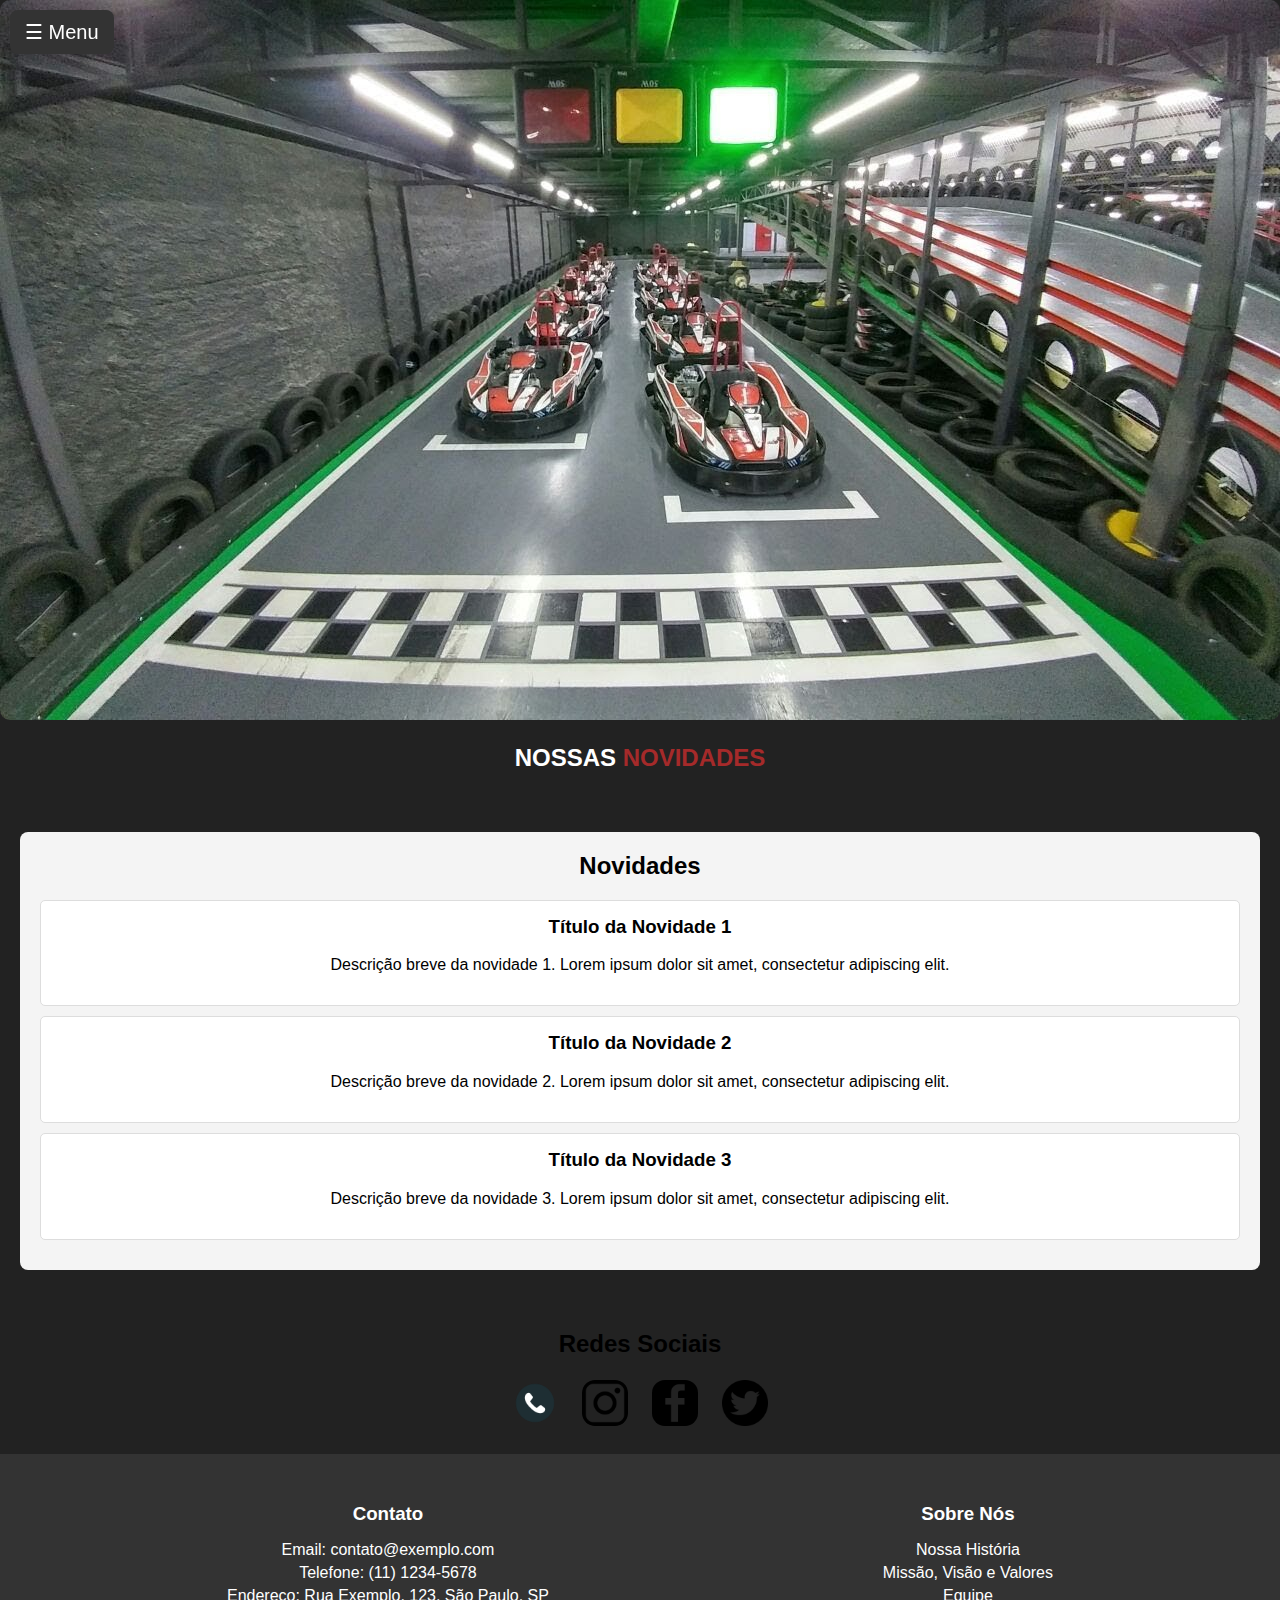
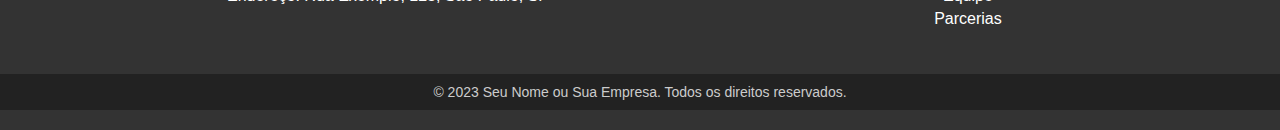
<file: index.html>
<!DOCTYPE html>
<html lang="pt-BR">
<head>
    <meta charset="UTF-8">
    <meta name="viewport" content="width=device-width, initial-scale=1.0">
    <title>Home</title>
    <link rel="icon" href="./image/haltere.png">
    <link rel="stylesheet" href="styles.css">
</head>
<body>
    <!-- Navbar Lateral -->
    <div id="myNavbar" class="navbar">
        <a href="./index.html" class="styles-links-nav-bar">Inicio</a>
        <a href="./nossosatletas.html" class="styles-links-nav-bar">Atletas</a>
        <a href="./contact.html" class="styles-links-nav-bar">Contato</a>
        <a href="./nossotime.html" class="styles-links-nav-bar">Professores</a>
        <div class="icon-whats">
            <a href="https://www.instagram.com.br"><img src="./image/instagram.png" alt="gif" class="icon-whats-img"></a>
            <a href="https://facebook.com.br"><img src="./image/twitter.png" alt="gif" class="icon-whats-img"></a>
        </div>
    </div>

    <button class="open-btn" onclick="toggleNav()">&#9776; Menu</button>

    <!-- Banner -->
    <div>
        <img src="./image/dica-de-pilotagem-de-kart-.jpg" alt="Banner" class="img-Baner">
    </div>

    <div id="content" class="content">
        <h2>NOSSAS <span id="parte2" class="parte2">NOVIDADES</span></h2>

        <!-- Parte das Novidades -->
        <main>
            <section id="novidades">
                <h2>Novidades</h2>
                <div class="novidade">
                    <h3>Título da Novidade 1</h3>
                    <p>Descrição breve da novidade 1. Lorem ipsum dolor sit amet, consectetur adipiscing elit.</p>
                </div>
                <div class="novidade">
                    <h3>Título da Novidade 2</h3>
                    <p>Descrição breve da novidade 2. Lorem ipsum dolor sit amet, consectetur adipiscing elit.</p>
                </div>
                <div class="novidade">
                    <h3>Título da Novidade 3</h3>
                    <p>Descrição breve da novidade 3. Lorem ipsum dolor sit amet, consectetur adipiscing elit.</p>
                </div>
            </section>
        </main>

        <h2 style="text-align: center; color: rgb(0, 0, 0);">Redes Sociais</h2>

        <h2 class="icon-whats">
            <a href="https://api.whatsapp.com/send?phone=5524981463685&text=Bem vindo, sou um dos criadores do site modelo, caso tenha interesse entre em contato......"><img src="./image/telefone.png" alt="gif" class="icon-whats-img"></a>
            <a href="https://www.instagram.com"><img src="./image/instagram.png" alt="gif" class="icon-whats-img"></a>
            <a href="www.facebook.com/"><img src="./image/logo-do-facebook.png" alt="gif" class="icon-whats-img"></a>
            <a href="https://x.com/?lang=pt-br"><img src="./image/twitter.png" alt="gif" class="icon-whats-img"></a>
        </h2>

        <!-- Rodapé da Página -->
        <footer>
            <div class="footer-container">
                <div class="footer-section">
                    <h3>Contato</h3>
                    <ul>
                        <li>Email: contato@exemplo.com</li>
                        <li>Telefone: (11) 1234-5678</li>
                        <li><a href="https://www.google.com.br/maps/preview">Endereço: Rua Exemplo, 123, São Paulo, SP</a></li>
                    </ul>
                </div>
                <div class="footer-section">
                    <h3>Sobre Nós</h3>
                    <ul>
                        <li><a href="#">Nossa História</a></li>
                        <li><a href="#">Missão, Visão e Valores</a></li>
                        <li><a href="./nossotime.html">Equipe</a></li>
                        <li><a href="./parcerias.html">Parcerias</a></li>
                    </ul>
                </div>
            </div>
            <div class="footer-copyright">
                &copy; 2023 Seu Nome ou Sua Empresa. Todos os direitos reservados.
            </div>
        </footer>
    </div>

    <script src="./menu.js"></script>
</body>
</html>
</file>
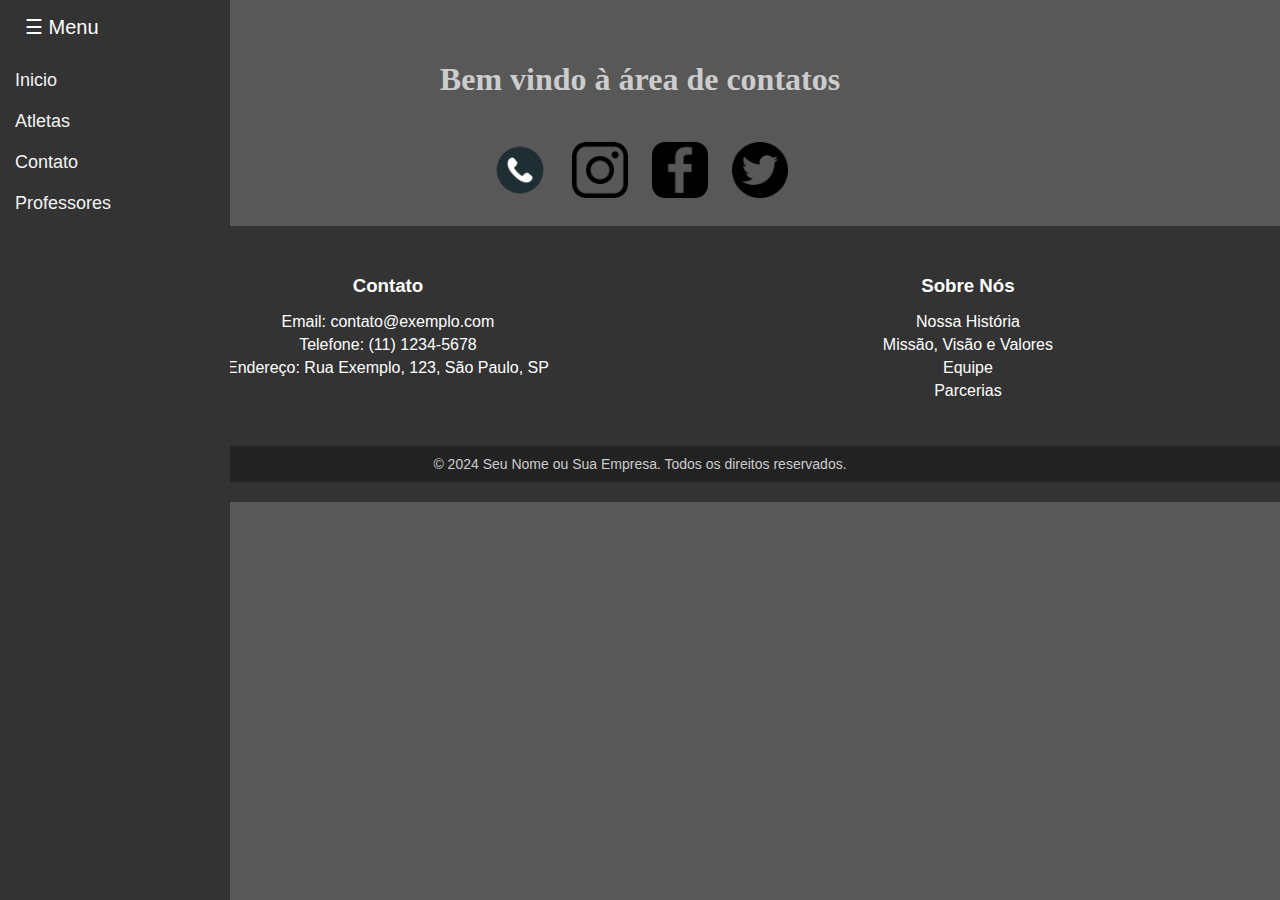
<file: contact.html>
<!DOCTYPE html>
<html lang="pt-BR">
<head>
    <meta charset="UTF-8">
    <meta name="viewport" content="width=device-width, initial-scale=1.0">
    <title>contatos</title>
    <link rel="stylesheet" href="./contato.css">
    <link rel="icon" href="./image/haltere.png">
</head>
<body>
    <div id="myNavbar" class="navbar">
        <a href="./index.html" class="styles-links-nav-bar">Inicio</a>
        <a href="./nossosatletas.html" class="styles-links-nav-bar">Atletas</a>
        <a href="./contact.html" class="styles-links-nav-bar">Contato</a>
        <a href="./nossotime.html" class="styles-links-nav-bar">Professores</a>
    </div>       
    <button class="open-btn-menu" onclick="toggleNav()">&#9776; Menu</button>

    <div class="container">

    </div>
    

    <div class="inicio">
        <h1>Bem vindo à área de contatos</h1>
    </div>

    <h2 class="icon-whats"> 
        <a href="https://api.whatsapp.com/send?phone=5511999999999&text=%20Bem vindo, AcademiaFenix BP em que podemos te ajudar"><span><img src="./image/telefone.png" alt="gif" a class="icon-whats-img"></span>
        </a>
        <a href="https://www.instagram.com"><span><img src="./image/instagram.png" alt="gif" a class="icon-whats-img"></span>

        <a href="www.facebook.com/"><span><img src="./image/logo-do-facebook.png" alt="gif" a class="icon-whats-img"></span>
        </a>
        <a href="https://x.com/?lang=pt-br"><span><img src="./image/twitter.png" alt="gif" a class="icon-whats-img"></span>
        </a>
    </h2>

    <footer>
        <div class="footer-container">
            <div class="footer-section">
                <h3>Contato</h3>
                <ul>
                    <li>Email: contato@exemplo.com</li>
                    <li>Telefone: (11) 1234-5678</li>
                    <li><a href="https://www.google.com.br/maps/preview">Endereço: Rua Exemplo, 123, São Paulo, SP</a></li>
                </ul>
            </div>
            <div class="footer-section">
                <h3>Sobre Nós</h3>
                <ul>
                    <li><a href="#">Nossa História</a></li>
                    <li><a href="#">Missão, Visão e Valores</a></li>
                    <li><a href="nossotime.html">Equipe</a></li>
                    <li><a href="#">Parcerias</a></li>
                </ul>
            </div>
        </div>
            <div class="footer-copyright">
                &copy; 2024 Seu Nome ou Sua Empresa. Todos os direitos reservados.
            </div>
    </footer>
    <script src="./menu.js"></script>
</body>
</html>
</file>
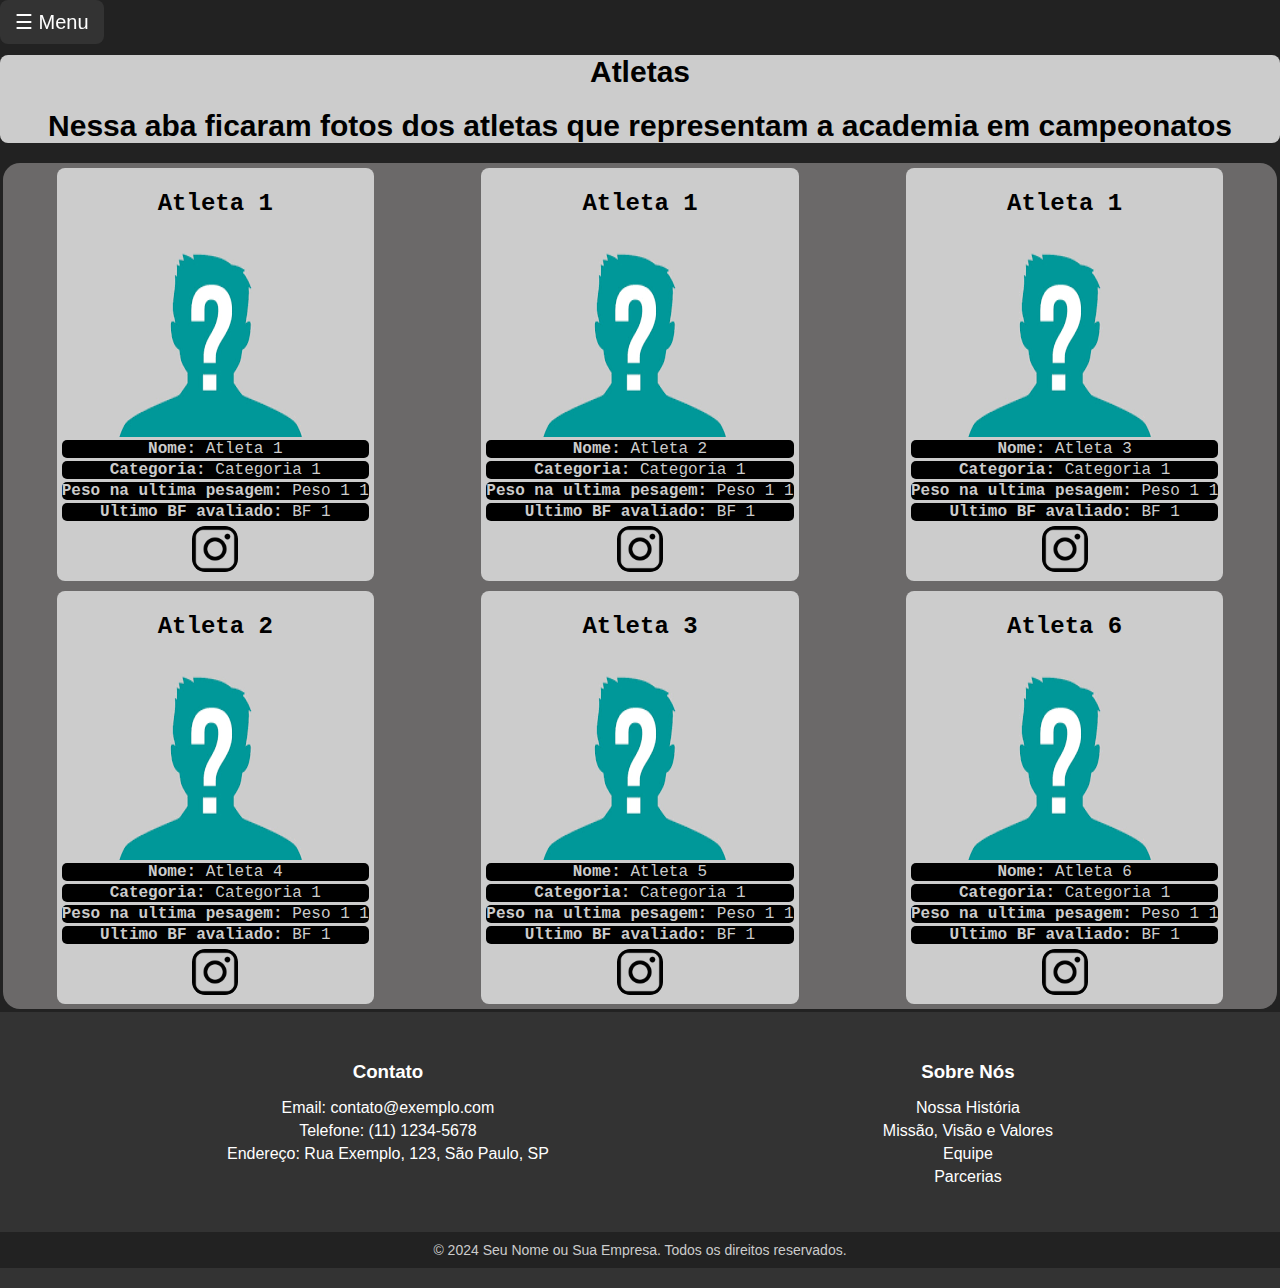
<file: nossosatletas.html>
<!DOCTYPE html>
<html lang="pt-BR">
<head>
    <meta charset="UTF-8">
    <meta name="viewport" content="width=device-width, initial-scale=1.0">
    <title>Nossos Atletas</title>
    <link rel="icon" href="./image/haltere.png">
    <link rel="stylesheet" href="style-nossosatletas.css">
</head>
<body>

     <!-- Navbar Lateral -->
     <div id="myNavbar" class="navbar">
        <a href="./index.html" class="styles-links-nav-bar">Inicio</a>
        <a href="./nossosatletas.html" class="styles-links-nav-bar">Atletas</a>
        <a href="./contact.html" class="styles-links-nav-bar">Contato</a>
        <a href="./nossotime.html" class="styles-links-nav-bar">Professores</a>
        <div class="icon-whats">
            <a href="https://www.instagram.com.br"><img src="./image/instagram.png" alt="gif" class="icon-whats-img"></a>
            <a href="https://facebook.com.br"><img src="./image/twitter.png" alt="gif" class="icon-whats-img"></a>
        </div>
    </div>

    <button class="open-btn" onclick="toggleNav()">&#9776; Menu</button>
        
    <div class="nossosAtletas">
        <div class="apresentacao">
            <h1>Atletas</h1>
            <h1>Nessa aba ficaram fotos dos atletas que representam a academia em campeonatos</h1>
        </div>

        <div class="atletas">

            <div class="content-atleta">
                <h2>Atleta 1</h2>
                <img class="atleta" src="./image/professorteste.png">
                <p><Strong>Nome: </Strong> Atleta 1</p>
                <p><Strong>Categoria: </Strong> Categoria 1</p>
                <p><Strong>Peso na ultima pesagem: </Strong> Peso 1 1</p>
                <p><Strong>Ultimo BF avaliado: </Strong> BF 1</p>
                <a href="https://www.instagram.com"><img src="./image/instagram.png" alt="gif" a class="icon-whats-img"></a>                
            </div>
            <div class="content-atleta">
                <h2>Atleta 1</h2>
                <img class="atleta" src="./image/professorteste.png">
                <p><Strong>Nome: </Strong> Atleta 2</p>
                <p><Strong>Categoria: </Strong> Categoria 1</p>
                <p><Strong>Peso na ultima pesagem: </Strong> Peso 1 1</p>
                <p><Strong>Ultimo BF avaliado: </Strong> BF 1</p>
                <a href="https://www.instagram.com"><img src="./image/instagram.png" alt="gif" a class="icon-whats-img"></a>                  
            </div>
            <div class="content-atleta">
                <h2>Atleta 1</h2>
                <img class="atleta" src="./image/professorteste.png">
                <p><Strong>Nome: </Strong> Atleta 3</p>
                <p><Strong>Categoria: </Strong> Categoria 1</p>
                <p><Strong>Peso na ultima pesagem: </Strong> Peso 1 1</p>
                <p><Strong>Ultimo BF avaliado: </Strong> BF 1</p>
                <a href="https://www.instagram.com"><img src="./image/instagram.png" alt="gif" a class="icon-whats-img"></a>                  
            </div>
            
            <div class="content-atleta">
                <h2>Atleta 2</h2>
                <img class="atleta" src="./image/professorteste.png">
                <p><Strong>Nome: </Strong> Atleta 4</p>
                <p><Strong>Categoria: </Strong> Categoria 1</p>
                <p><Strong>Peso na ultima pesagem: </Strong> Peso 1 1</p>
                <p><Strong>Ultimo BF avaliado: </Strong> BF 1</p>
                <a href="https://www.instagram.com"><img src="./image/instagram.png" alt="gif" a class="icon-whats-img"></a>  
            </div> 

            <div class="content-atleta">
                <h2>Atleta 3</h2>
                <img class="atleta" src="./image/professorteste.png">
                <p><Strong>Nome: </Strong> Atleta 5</p>
                <p><Strong>Categoria: </Strong> Categoria 1</p>
                <p><Strong>Peso na ultima pesagem: </Strong> Peso 1 1</p>
                <p><Strong>Ultimo BF avaliado: </Strong> BF 1</p>
                <a href="https://www.instagram.com"><img src="./image/instagram.png" alt="gif" a class="icon-whats-img"></a>  
            </div> 

            <div class="content-atleta">
                <h2>Atleta 6</h2>
                <img class="atleta" src="./image/professorteste.png">
                <p><Strong>Nome: </Strong> Atleta 6</p>
                <p><Strong>Categoria: </Strong> Categoria 1</p>
                <p><Strong>Peso na ultima pesagem: </Strong> Peso 1 1</p>
                <p><Strong>Ultimo BF avaliado: </Strong> BF 1</p>
                <a href="https://www.instagram.com"><img src="./image/instagram.png" alt="gif" a class="icon-whats-img"></a>  
            </div> 
            
        </div>

    </div>

     <!--------------Rodape da página-->
     <footer>
        <div class="footer-container">
            <div class="footer-section">
                <h3>Contato</h3>
                <ul>
                    <li>Email: contato@exemplo.com</li>
                    <li>Telefone: (11) 1234-5678</li>
                    <li><a href="https://www.google.com.br/maps/preview">Endereço: Rua Exemplo, 123, São Paulo, SP</a></li>
                </ul>
            </div>
            <div class="footer-section">
                <h3>Sobre Nós</h3>
                <ul>
                    <li><a href="#">Nossa História</a></li>
                    <li><a href="#">Missão, Visão e Valores</a></li>
                    <li><a href="./nossotime.html">Equipe</a></li>
                    <li><a href="./parcerias.html">Parcerias</a></li>
                </ul>
            </div>

        </div>
        <div class="footer-copyright">
            &copy; 2024 Seu Nome ou Sua Empresa. Todos os direitos reservados.
        </div>
    </footer>
    <script src="./menu.js"></script>
</body>
</html>
</file>
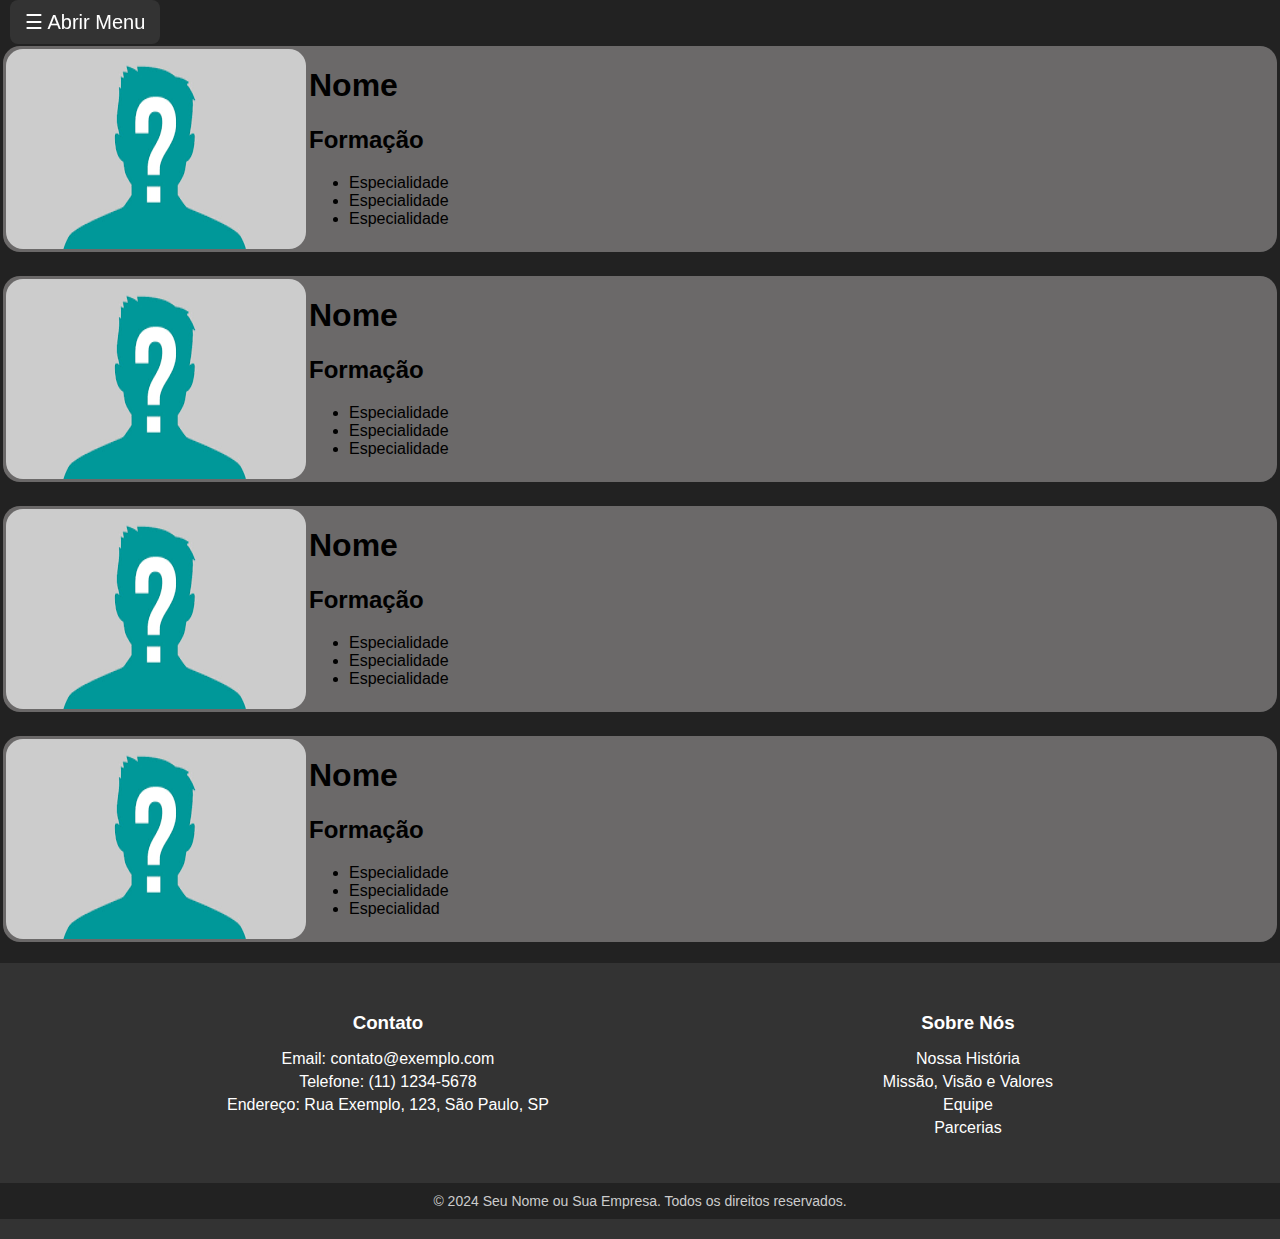
<file: nossotime.html>
<!DOCTYPE html>
<html lang="pt-BR">
<head>
    <meta charset="UTF-8">
    <meta name="viewport" content="width=device-width, initial-scale=1.0">
    <title>Nosso Time</title>
    <link rel="icon"    href="./image/haltere.png">
    <link rel="stylesheet" href="./style-nossotim.css">
</head>
<body>
    <!-- Navbar Lateral -->
    <div id="myNavbar" class="navbar">
        <a href="./index.html" class="styles-links-nav-bar">Inicio</a>
        <a href="./nossosatletas.html" class="styles-links-nav-bar">Atletas</a>
        <a href="./contact.html" class="styles-links-nav-bar">Contato</a>
        <a href="./nossotime.html" class="styles-links-nav-bar">Professores</a>
        <div class="icon-whats">
            <a href="https://www.instagram.com.br"><img src="./image/instagram.png" alt="gif" class="icon-whats-img"></a>
            <a href="https://facebook.com.br"><img src="./image/twitter.png" alt="gif" class="icon-whats-img"></a>
        </div>
    </div>

    <button class="open-btn" onclick="toggleNav()">&#9776; Abrir Menu</button>
    <div class="professores">

        <div id="juvenal" class="professor">
            <img src="./image/professorteste.png" class="img-professor">
            <li>
            <h1>Nome</h1>
            <h2>Formação</h2>
                <ul class="lista-formacao">
                    <li>Especialidade</li>
                    <li>Especialidade</li>
                    <li>Especialidade</li>
                </ul>
            </li>
        </div><br>

        <div id="juvenal" class="professor">
            <img src="./image/professorteste.png" class="img-professor">
            <li>
            <h1>Nome</h1>
            <h2>Formação</h2>
                <ul class="lista-formacao">
                    <li>Especialidade</li>
                    <li>Especialidade</li>
                    <li>Especialidade</li>
                </ul>
            </li>
        </div><br>

        <div id="juvenal" class="professor">
            <img src="./image/professorteste.png" class="img-professor">
            <li>
            <h1>Nome</h1>
            <h2>Formação</h2>
                <ul class="lista-formacao">
                    <li>Especialidade</li>
                    <li>Especialidade</li>
                    <li>Especialidade</li>
                </ul>
            </li>
        </div><br>

        <div id="juvenal" class="professor">
            <img src="./image/professorteste.png" class="img-professor">
            <li>
            <h1>Nome</h1>
            <h2>Formação</h2>
                <ul class="lista-formacao">
                    <li>Especialidade</li>
                    <li>Especialidade</li>
                    <li>Especialidad</li>
                </ul>
            </li>
        </div><br>

    </div>
            <!--------------Rodape da página-->
            <footer>
                <div class="footer-container">
                    <div class="footer-section">
                        <h3>Contato</h3>
                        <ul>
                            <li>Email: contato@exemplo.com</li>
                            <li>Telefone: (11) 1234-5678</li>
                            <li><a href="https://www.google.com.br/maps/preview">Endereço: Rua Exemplo, 123, São Paulo, SP</a></li>
                        </ul>
                    </div>
                    <div class="footer-section">
                        <h3>Sobre Nós</h3>
                        <ul>
                            <li><a href="#">Nossa História</a></li>
                            <li><a href="#">Missão, Visão e Valores</a></li>
                            <li><a href="./nossotime.html">Equipe</a></li>
                            <li><a href="./parcerias.html">Parcerias</a></li>
                        </ul>
                    </div>
    
                </div>
                <div class="footer-copyright">
                    &copy; 2024 Seu Nome ou Sua Empresa. Todos os direitos reservados.
                </div>
            </footer>
        </div>
        
    </body>
    
    <script src="./menu.js"></script>
</body>
</html>
</file>
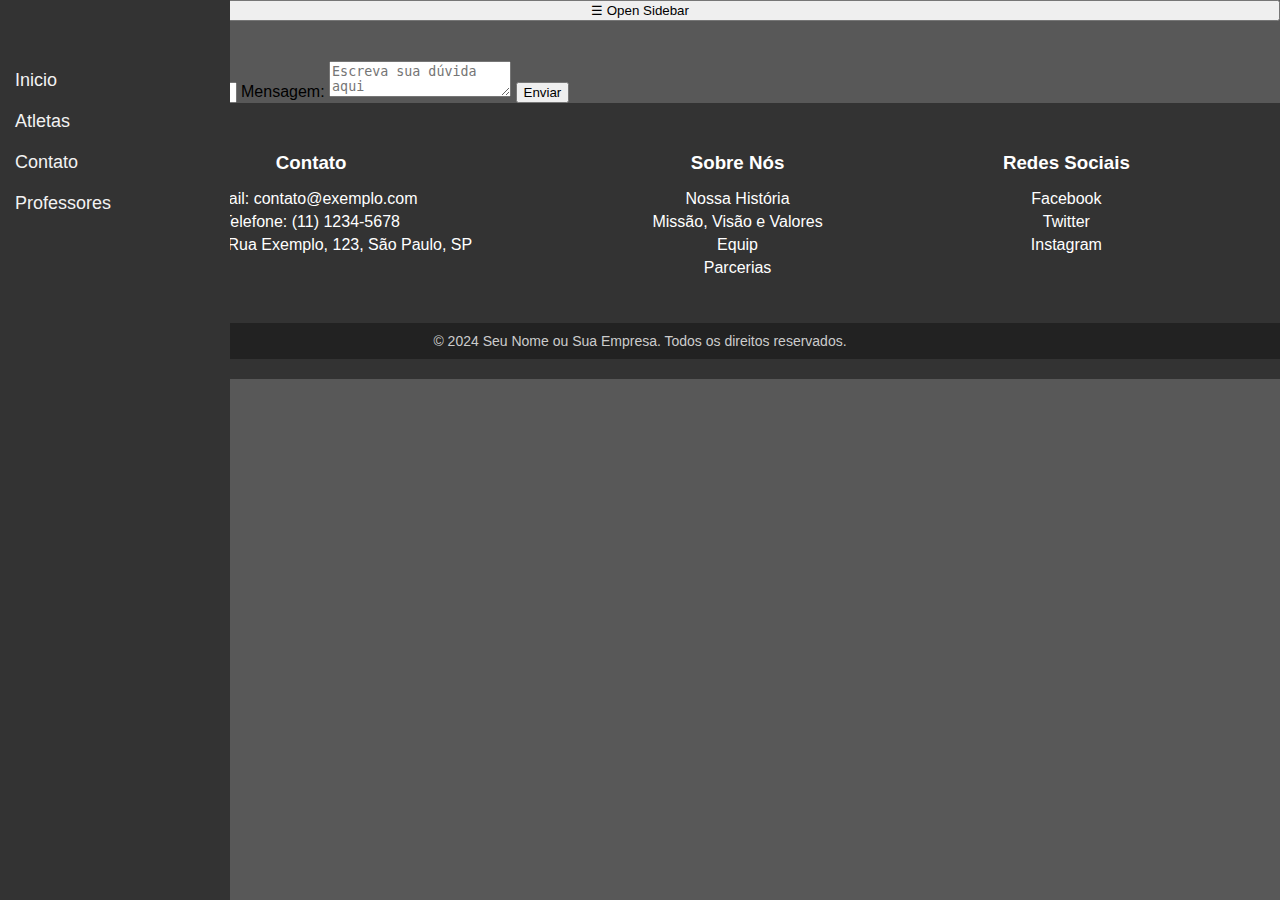
<file: parcerias.html>
<!DOCTYPE html>
<html lang="en">
<head>
    <meta charset="UTF-8">
    <meta name="viewport" content="width=device-width, initial-scale=1.0">
    <title>Parcerias</title>
    <link rel="stylesheet" href="./contato.css">
</head>
<body>
    <div id="myNavbar" class="navbar">
        <a href="./index.html" class="styles-links-nav-bar">Inicio</a>
        <a href="./nossosatletas.html" class="styles-links-nav-bar">Atletas</a>
        <a href="./contact.html" class="styles-links-nav-bar">Contato</a>
        <a href="./nossotime.html" class="styles-links-nav-bar">Professores</a>
    </div>       
    <button class="open-btn" onclick="toggleNav()">&#9776; Open Sidebar</button>

    <div class="container">

    </div>
    


<div id="contato" class="content">
    <form id="contactForm">
        <label for="name">Nome:</label>
        <input type="text" id="name" name="name" required placeholder="Seu Nome">
        
        <label for="message">Mensagem:</label>
        <textarea id="message" name="message" required placeholder="Escreva sua dúvida aqui"></textarea>
        
        <button type="submit">Enviar</button>
    </form>
</div>

<footer>
    <div class="footer-container">
        <div class="footer-section">
            <h3>Contato</h3>
            <ul>
                <li>Email: contato@exemplo.com</li>
                <li>Telefone: (11) 1234-5678</li>
                <li>Endereço: Rua Exemplo, 123, São Paulo, SP</li>
            </ul>
        </div>
        <div class="footer-section">
            <h3>Sobre Nós</h3>
            <ul>
                <li><a href="#">Nossa História</a></li>
                <li><a href="#">Missão, Visão e Valores</a></li>
                <li><a href="./nossotime.html">Equip</a></li>
                <li><a href="./parcerias.html">Parcerias</a></li>
            </ul>
        </div>
        <div class="footer-section">
            <h3>Redes Sociais</h3>
            <ul>
                <li><a href="https://www.facebook.com">Facebook</a></li>
                <li><a href="https://x.com/?lang=pt-br">Twitter</a></li>
                <li><a href="https://www.instagram.com">Instagram</a></li>
            </ul>
        </div>
    </div>
    <div class="footer-copyright">
        &copy; 2024 Seu Nome ou Sua Empresa. Todos os direitos reservados.
    </div>
</footer>


<script src="./contato.js"></script>
</body>
</html>
</file>
<file: styles.css>
/* Estilos base */
* {
    box-sizing: border-box;
    text-decoration: none;
}

body, html {
    margin: 0;
    padding: 0;
    font-family: Arial, sans-serif;
    background-color: #222222;
    display: flex;
    flex-direction: column;
}

.navbar {
    height: 100vh;
    width: 0;
    position: fixed;
    top: 0;
    left: 0;
    background-color: #333;
    overflow-x: hidden;
    transition: 0.5s;
    padding-top: 60px;
}

.navbar a {
    padding: 10px 15px;
    text-decoration: none;
    font-size: 18px;
    color: #f2f2f2;
    display: block;
    transition: 0.2s;
}

.navbar a:hover {
    background-color: #575757;
    color: white;
}

.open-btn {
    overflow-x: hidden;
    font-size: 20px;
    cursor: pointer;
    border-radius: 8px;
    background-color: #333;
    color: white;
    padding: 10px 15px;
    border: none;
    position: fixed;
    top: 10px;
    left: 10px;
    z-index: 1000;
}

.container {
    transition: margin-left 0.5s;
    padding: 20px;
    width: 100%;
    margin-left: 0;
    position: fixed;
}

.img-Baner {
    width: 100%;
    border-radius: 10px;
}

.content {
    color: white;
    text-align: center;
}

.parte2 {
    color: brown;
    background-color: transparent;
}

/* Rodapé */
footer {
    background-color: #333;
    color: white;
    padding: 20px 0;
    text-align: center;
}

.footer-container {
    display: flex;
    justify-content: space-around;
    max-width: 1200px;
    margin: 0 auto;
    padding: 0 20px;
    flex-wrap: wrap;
}

.footer-section {
    margin: 10px;
}

.footer-section h3 {
    margin-bottom: 10px;
}

.footer-section ul {
    list-style: none;
    padding: 0;
}

.footer-section ul li {
    margin-bottom: 5px;
}

.footer-section ul li a {
    color: white;
    text-decoration: none;
}

.footer-section ul li a:hover {
    text-decoration: underline;
}

.footer-copyright {
    background-color: #222;
    color: #ccc;
    padding: 10px 0;
    font-size: 14px;
    margin-top: 20px;
}

/* Novidades */
main {
    padding: 20px;
}

#novidades {
    background-color: #f4f4f4;
    padding: 20px;
    margin: 20px 0;
    border-radius: 8px;
    color: black;
}

#novidades h2 {
    margin-top: 0;
}

.novidade {
    background-color: #fff;
    padding: 15px;
    margin: 10px 0;
    border: 1px solid #ddd;
    border-radius: 5px;
    color: black;
}

.novidade h3 {
    margin-top: 0;
}

/* Ícones */
.icon-whats {
    display: flex;
    justify-content: center;
    margin: 20px;
}

.icon-whats a {
    margin: 0 10px;
}

.icon-whats-img {
    border-radius: 15px;
    padding: 2px;
    background-color: transparent;
    width: 50px;
}


.img-maps {
    border-radius: 15px;
    padding: 2px;
    background-color: transparent;
    width: 30px;
}
</file>
<file: contato.css>
/* Estilos base */
* {
    box-sizing: border-box;
    text-decoration: none;
}

body, html {
    margin: 0;
    padding: 0;
    font-family: Arial, sans-serif;
    background-color: #585858;
    display: flex;
    flex-direction: column;
}

/*Menu navbar */
.navbar {
    height: 100vh;
    width: 230px;
    position: fixed;
    top: 0;
    left: 0;
    background-color: #333;
    overflow-x: hidden;
    transition: 0.5s;
    padding-top: 60px;
}

.navbar a {
    padding: 10px 15px;
    text-decoration: none;
    font-size: 18px;
    color: #f2f2f2;
    display: block;
    transition: 0.2s;
}

.navbar a:hover {
    background-color: #57575752;
    color: white;
}


.open-btn-menu {
    font-size: 20px;
    cursor: pointer;
    background-color: #333;
    color: rgb(255, 255, 255);
    padding: 10px 15px;
    border-radius: 8px;
    border: none;
    position: fixed;
    top: 5px;
    left: 10px;
}

.container {
    margin-left: 250px;
    transition: margin-left 0.5s;
    padding: 20px;
    width: calc(100% - 250px);
}

/*Página */

h1 {
    text-align: center;
    color: #ccc;
    font-family: Georgia, 'Times New Roman', Times, serif;
}

/* Ícones */
.icon-whats {
    display: flex;
    justify-content: center;
    margin: 20px;
}

.icon-whats a {
    margin: 0 10px;
}

.icon-whats-img {
    border-radius: 15px;
    padding: 2px;
    background-color: transparent;
    width: 50px;
}







footer {
    background-color: #333;
    color: white;
    padding: 20px 0;
    text-align: center;
}

.footer-container {
    display: flex;
    justify-content: space-around;
    max-width: 1200px;
    margin: 0 auto;
    padding: 0 20px;
    flex-wrap: wrap;
}

.footer-section {
    margin: 10px;
}

.footer-section h3 {
    margin-bottom: 10px;
}

.footer-section ul {
    list-style: none;
    padding: 0;
}

.footer-section ul li {
    margin-bottom: 5px;
}

.footer-section ul li a {
    color: white;
    text-decoration: none;
}

.footer-section ul li a:hover {
    text-decoration: underline;
}

.icon-whats-img {
    width: 60px;
    right: auto;
}

.footer-copyright {
    background-color: #222;
    color: #ccc;
    padding: 10px 0;
    font-size: 14px;
    margin-top: 20px;
}
</file>
<file: style-nossosatletas.css>
/* Estilos base */
* {
    box-sizing: border-box;
    text-decoration: none;
}

body, html {
    margin: 0;
    padding: 0;
    font-family: Arial, sans-serif;
    background-color: #222222;
    display: flex;
    flex-direction: column;
}

.navbar {
    height: 100vh;
    width: 0;
    position: fixed;
    top: 0;
    left: 0;
    background-color: #333;
    overflow-x: hidden;
    transition: 0.5s;
    padding-top: 60px;
}

.navbar a {
    padding: 10px 15px;
    text-decoration: none;
    font-size: 18px;
    color: #f2f2f2;
    display: block;
    transition: 0.2s;
}

.navbar a:hover {
    background-color: #575757;
    color: white;
}

.open-btn {
    overflow-x: hidden;
    font-size: 20px;
    cursor: pointer;
    border-radius: 8px;
    background-color: #333;
    color: white;
    padding: 10px 15px;
    border: none;
    position: fixed;


    z-index: 1000;
}

.container {
    transition: margin-left 0.5s;
    padding: 20px;
    width: 100%;
    margin-left: 0;
    position: fixed;
}

.atleta {
    color: #000000;
    margin-top: 5%;
    display: flex;
    min-width: 150px;
    min-height: 200px;
    max-width: 300px;
    max-height: 450px;
    margin: 3px;
    border-radius: 17px;    
}

.atletas {
    margin: 1px;
    color: #000000;
    display: flex;
    flex-wrap: wrap;
    justify-content: space-around;
    background-color: #6b6969;
    list-style: none;
    margin: 3px;
    border-radius: 17px;
}

.nossosAtletas {
    margin-top: 35px;
    color: #000000;
    text-align: center;
}
.content-atleta {
    font-family: 'Courier New', Courier, monospace;
    margin: 5px;
    background-color: #ccc;
    padding: 2px;
    border-radius: 8px;
}

p {
    border-radius: 5px;
    background-color: #000000;
    color: #ccc;
    margin: 3px;

}

.apresentacao {
    text-align: center;
    background-color: #ccc;
    border-radius: 8px;
    font-size: 15px;
    width: 100%;
}

.footer-copyright {
    background-color: #222;
    color: #ccc;
    padding: 10px 0;
    font-size: 14px;
    margin-top: 20px;
}


.icon-whats {
    justify-content: space-between;
    display: flex;
    margin: 20px;
}

.icon-whats-img {
    border-radius: 15px;
    justify-content: space-between;
    padding: 2px;
    background-color: transparent;
    width: 50px;
    right: auto;
}


.rodape {
    border-radius: 5px;
    background-color: #000000a1;
    justify-content: end;
    text-align: justify;
    text-align: center;
    margin: 2px;
    padding: 5px;
    list-style: none;
}
.rodape a {
    color: rgb(0, 0, 0);
    padding: 2px;
}

footer {
    background-color: #333;
    color: white;
    padding: 20px 0;
    text-align: center;
}

.footer-container {
    display: flex;
    justify-content: space-around;
    max-width: 1200px;
    margin: 0 auto;
    padding: 0 20px;
    flex-wrap: wrap;
}

.footer-section {
    margin: 10px;
}

.footer-section h3 {
    margin-bottom: 10px;
}

.footer-section ul {
    list-style: none;
    padding: 0;
}

.footer-section ul li {
    margin-bottom: 5px;
}

.footer-section ul li a {
    color: white;
    text-decoration: none;
}
</file>
<file: style-nossotim.css>
/* Estilos base */
* {
    box-sizing: border-box;
    text-decoration: none;
}

body, html {
    margin: 0;
    padding: 0;
    font-family: Arial, sans-serif;
    background-color: #222222;
    display: flex;
    flex-direction: column;
}

.navbar {
    height: 100vh;
    width: 0;
    position: fixed;
    top: 0;
    left: 0;
    background-color: #333;
    overflow-x: hidden;
    transition: 0.5s;
    padding-top: 60px;
}

.navbar a {
    padding: 10px 15px;
    text-decoration: none;
    font-size: 18px;
    color: #f2f2f2;
    display: block;
    transition: 0.2s;
}

.navbar a:hover {
    background-color: #575757;
    color: white;
}

.open-btn {
    overflow-x: hidden;
    font-size: 20px;
    cursor: pointer;
    border-radius: 8px;
    background-color: #333;
    color: white;
    padding: 10px 15px;
    border: none;
    position: fixed;
    left: 10px;
    z-index: 1000;
}

.container {
    transition: margin-left 0.5s;
    padding: 20px;
    width: 100%;
    margin-left: 0;
    position: fixed;
}

.img-professor {
    margin-top: 5%;
    display: flex;
    min-width: 150px;
    min-height: 200px;
    max-width: 300px;
    max-height: 450px;
    margin: 3px;
    border-radius: 17px;    
}

.professor {

    display: flex;
    background-color: #6b6969;
    list-style: none;
    margin: 3px;
    border-radius: 17px;
}

.professores {
    margin-top: 43px;
    justify-content: space-between;
}

.footer-copyright {
    background-color: #222;
    color: #ccc;
    padding: 10px 0;
    font-size: 14px;
    margin-top: 20px;
}

.icon-whats {
    justify-content: space-between;
    display: flex;
    margin: 20px;
}

.icon-whats-img {
    border-radius: 15px;
    justify-content: space-between;
    padding: 2px;
    background-color: transparent;
    width: 50px;
    right: auto;
}


.rodape {
    border-radius: 5px;
    background-color: #000000a1;
    justify-content: end;
    text-align: justify;
    text-align: center;
    margin: 2px;
    padding: 5px;
    list-style: none;
}
.rodape a {
    color: rgb(0, 0, 0);
    padding: 2px;
}

footer {
    background-color: #333;
    color: white;
    padding: 20px 0;
    text-align: center;
}

.footer-container {
    display: flex;
    justify-content: space-around;
    max-width: 1200px;
    margin: 0 auto;
    padding: 0 20px;
    flex-wrap: wrap;
}

.footer-section {
    margin: 10px;
}

.footer-section h3 {
    margin-bottom: 10px;
}

.footer-section ul {
    list-style: none;
    padding: 0;
}

.footer-section ul li {
    margin-bottom: 5px;
}

.footer-section ul li a {
    color: white;
    text-decoration: none;
}
</file>
